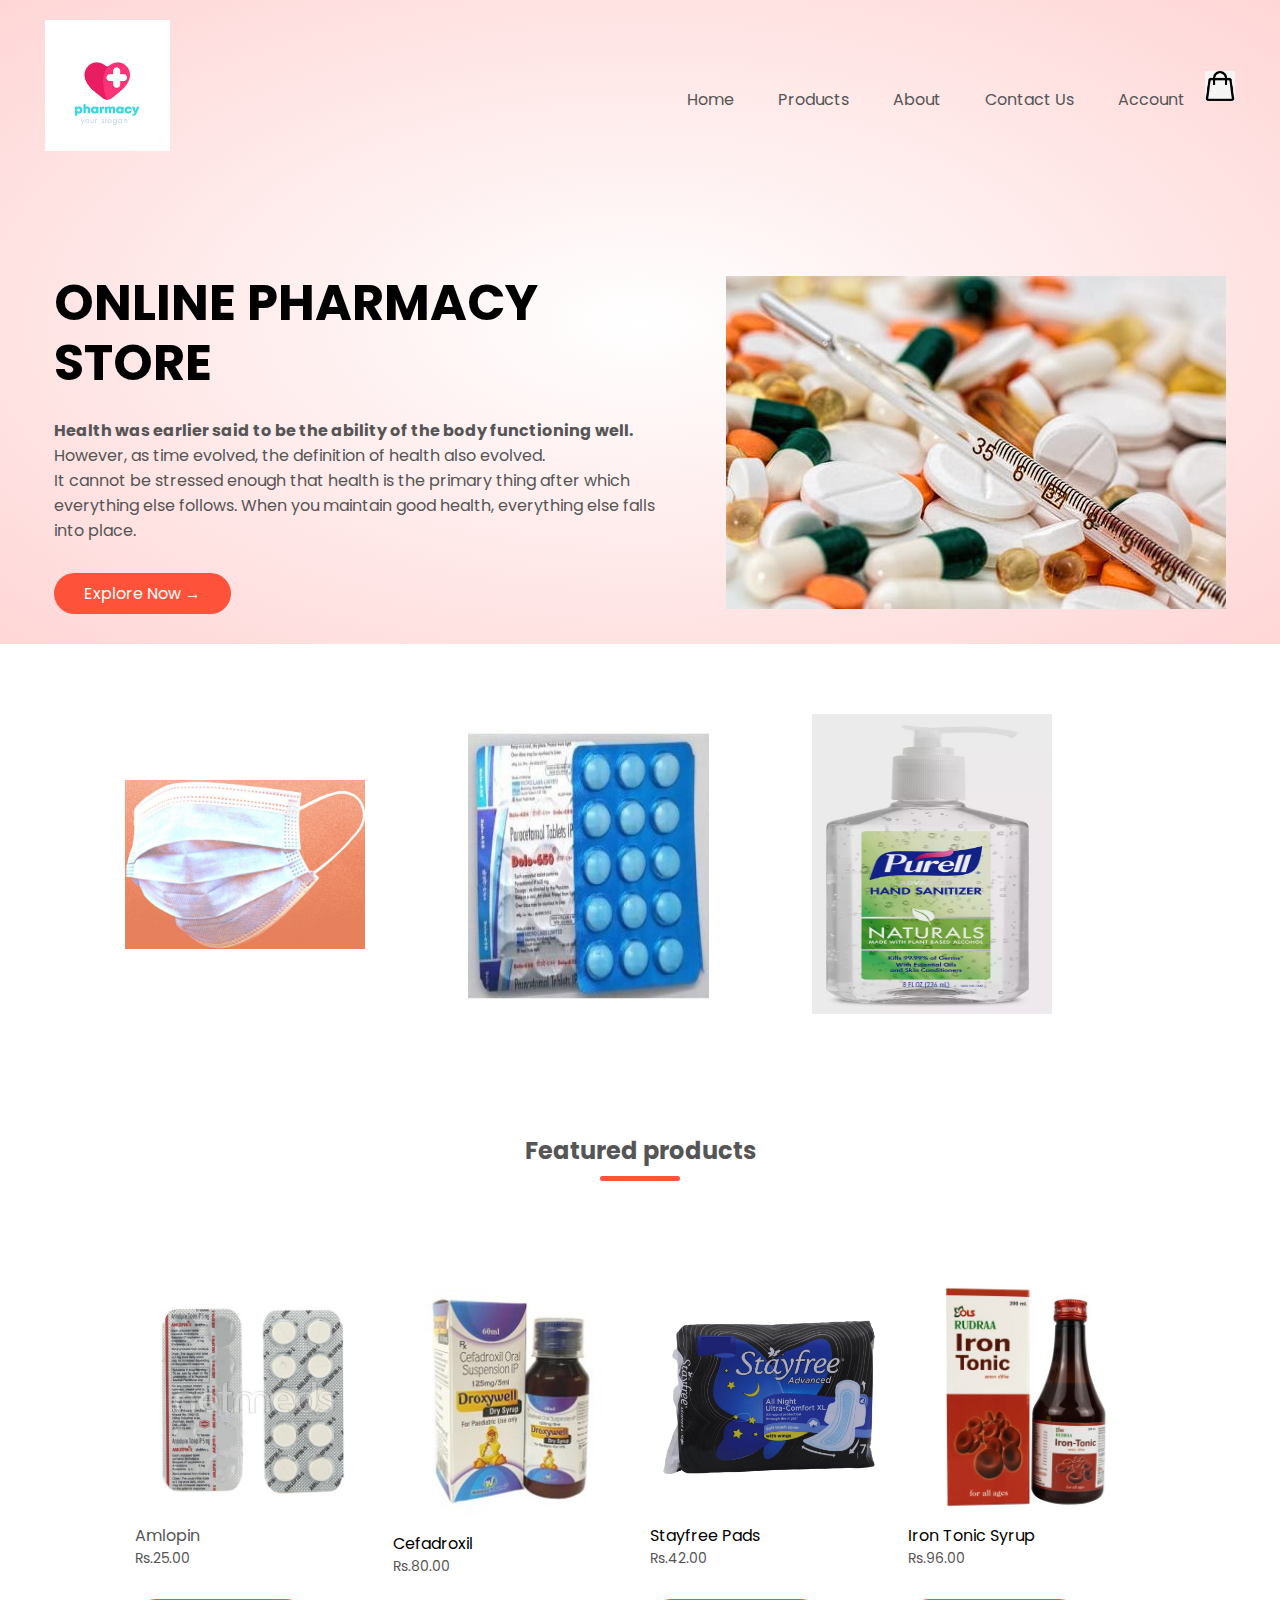
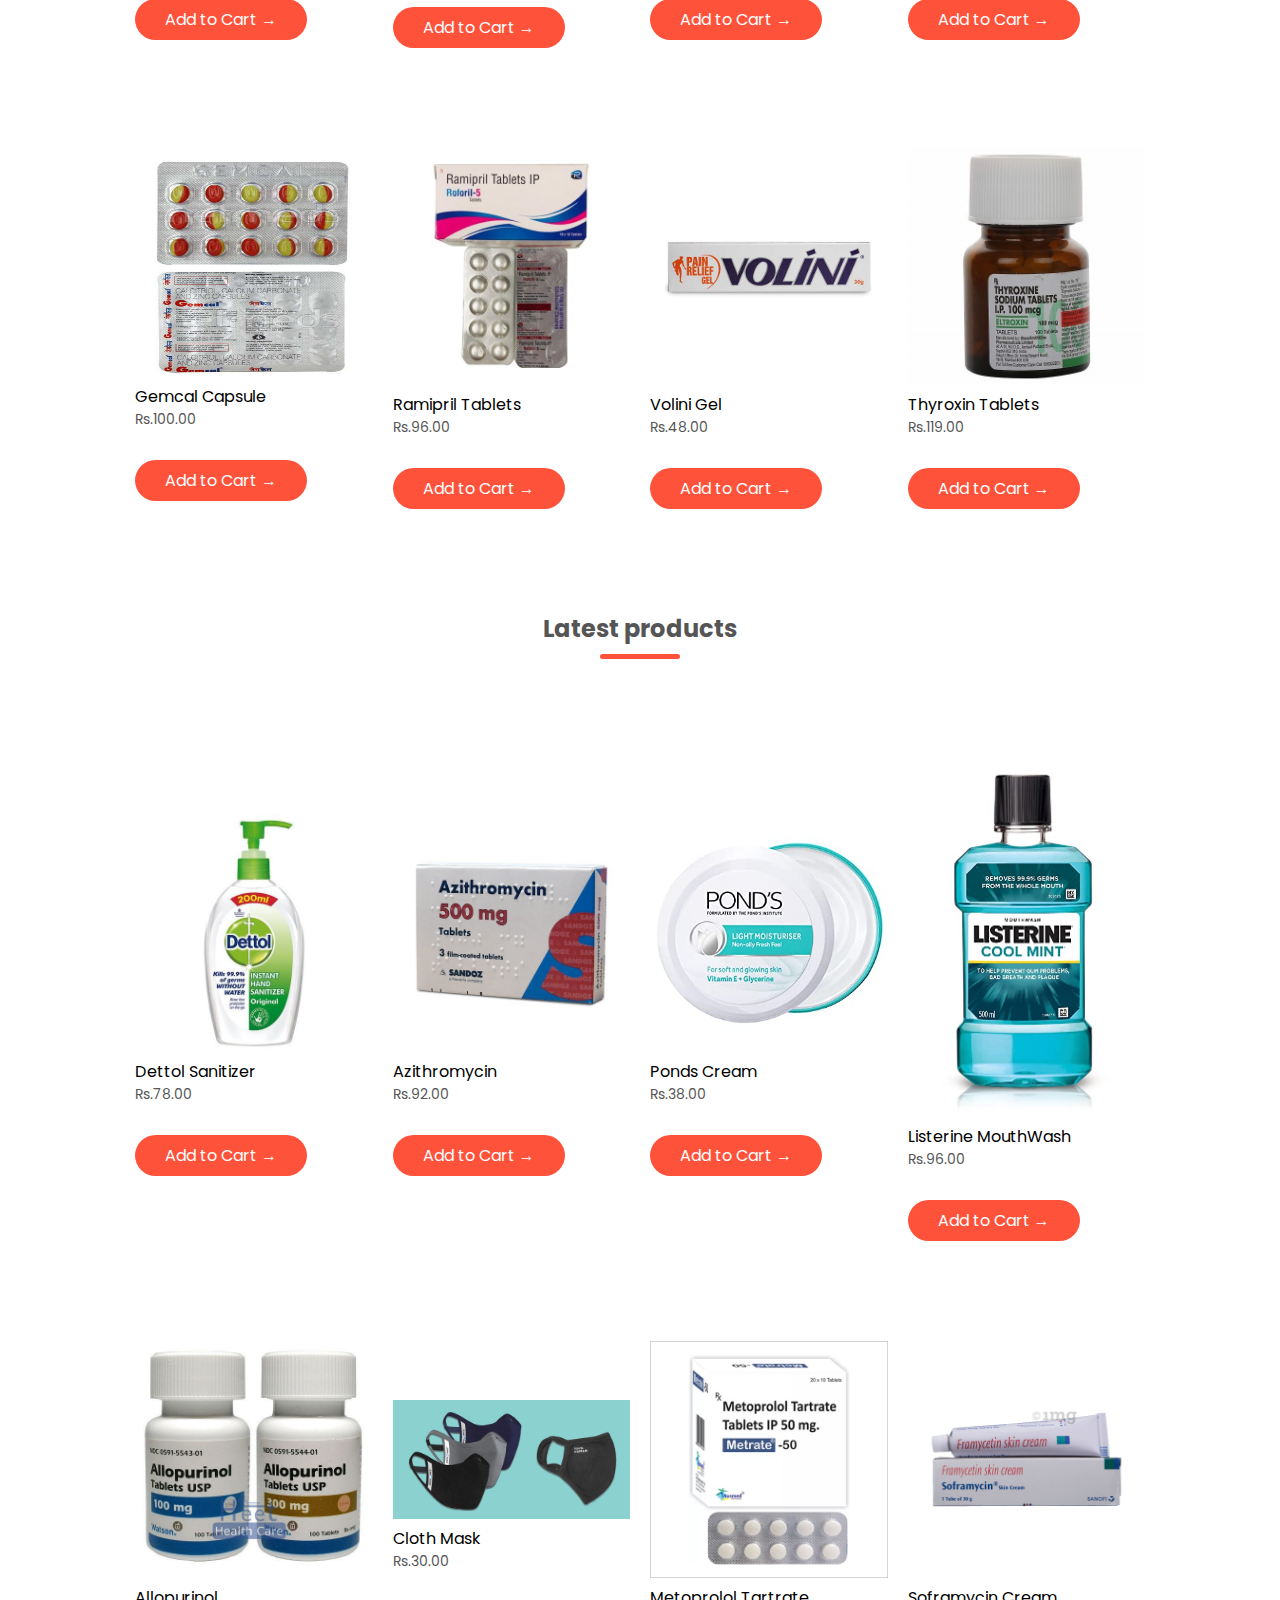
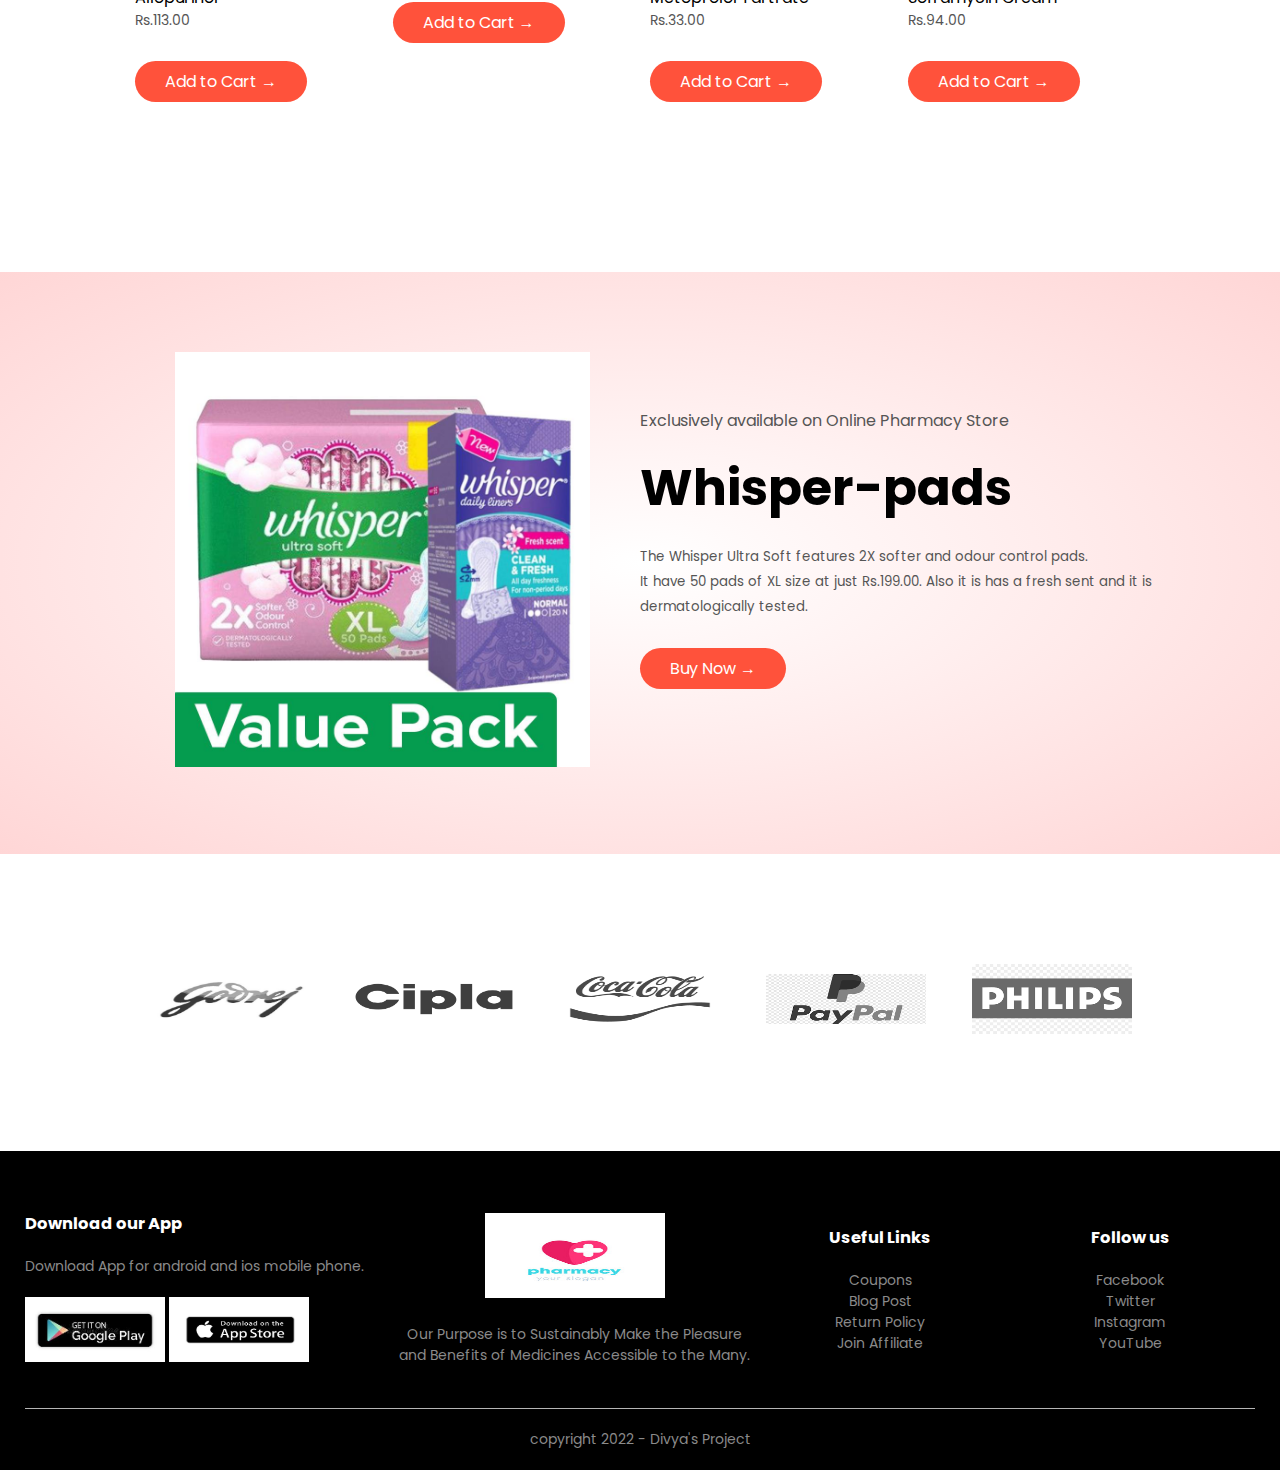
<file: index.html>
<!DOCTYPE html>
<html lang="en">
<head>
    <meta charset="UTF-8">
    <meta http-equiv="X-UA-Compatible" content="IE=edge">
    <meta name="viewport" content="width=device-width, initial-scale=1.0">
    <title>Online Pharmacy Store</title>
    <link rel="stylesheet" href="style.css">
    <link href="https://fonts.googleapis.com/css2?family=Poppins:wght@200;300;400;500;600;700&display=swap" rel="stylesheet">
</head>
<body>
<div class="header">
<div class="container">
    <div class="navbar">
        <div class="logo">
            <a href="index.html"><img src="Images/Medicines/Logo.png" width = "125px" alt="Logo Image"></a>
        </div>
        <nav>
            <ul id="MenuItems">
                <li><a href="index.html">Home</a></li>
                <li><a href="products.php">Products</a></li>
                <li><a href="about.html">About</a></li>
                <li><a href="contact/index.php">Contact Us</a></li>
                <li><a href="account.html">Account</a></li>
            </ul>
        </nav>
        <a href="cart.php"><img src="Images/Medicines/cart.png" width="30px" height="30px" color="ffd6d6"></a>
        <img src="Images/Medicines/menu.png" class="menu-icon" onclick="menutoggle()">
    </div>
    <div class="row">
        <div class="col-2">
            <h1>ONLINE PHARMACY<br>STORE</h1>
            <p><b>Health was earlier said to be the ability of the body functioning well.</b> However, as time evolved, the definition of health also evolved.<br> It cannot be stressed enough that health is the primary thing after which everything else follows. When you maintain good health, everything else falls into place.</p>
            <a href="products.php" class="btn">Explore Now &#8594</a>
        </div>
        <div class="col-1">
            <img src="Images/Medicines/Home_Img.png" alt="Home Image">
        </div>
    </div>
</div>
</div>
<!------------- Featured Categories ------------->
     <div class="categories">
        <div class="small-container">
         <div class="row">
             <div class="col-3">
                 <img src="Images/Medicines/Covid-mask.png" width="300px" height="169px">
             </div>
             <div class="col-3">
                 <img src="Images/Medicines/Paracetamol.png" width="300px" height="300px">
             </div>
             <div class="col-3">
                 <img src="Images/Medicines/Purell-sanitizer.png" width="300px" height="300px">
             </div>
         </div>
        </div>
     </div>
<!-------------Featured Products----------->
        <div class="small-container">
            <h2 class="title">Featured products</h2>
            <div class="row">
                <div class="col-4">
                    <a href="productDetails.html"><img src="Images/Medicines/Amlopin.png"></a>
                    <a href="productDetails.html"><h4>Amlopin</h4></a>
                    <div class="col-2">
                        <p>Rs.25.00</p>
                        <a href="" class="btn" width="8" height="8">Add to Cart &#8594</a>
                    </div>
                </div>
                <div class="col-4">
                    <img src="Images/Medicines/cefadroxil-syrup.png">
                    <h4>Cefadroxil</h4>
                    <div class="col-2">
                        <p>Rs.80.00</p>
                        <a href="" class="btn" width="8" height="8">Add to Cart &#8594</a>
                    </div>
                </div>
                <div class="col-4">
                    <img src="Images/Medicines/Stayfree-pads.png">
                    <h4>Stayfree Pads</h4>
                    <div class="col-2">
                        <p>Rs.42.00</p>
                        <a href="" class="btn" width="8" height="8">Add to Cart &#8594</a>
                    </div>
                </div>
                <div class="col-4">
                    <img src="Images/Medicines/iron-tonic-syrup.png">
                    <h4>Iron Tonic Syrup</h4>
                    <div class="col-2">
                        <p>Rs.96.00</p>
                        <a href="" class="btn" width="8" height="8">Add to Cart &#8594</a>
                    </div>
                </div>
                <div class="col-4">
                    <img src="Images/Medicines/gemcal_capsule.png" width="180" height="220">
                    <h4>Gemcal Capsule</h4>
                    <div class="col-2">
                        <p>Rs.100.00</p>
                        <a href="" class="btn" width="8" height="8">Add to Cart &#8594</a>
                    </div>
                </div>
                <div class="col-4">
                    <img src="Images/Medicines/ramipril-tablets.png">
                    <h4>Ramipril Tablets</h4>
                    <div class="col-2">
                        <p>Rs.96.00</p>
                        <a href="" class="btn" width="8" height="8">Add to Cart &#8594</a>
                    </div>
                </div>
                <div class="col-4">
                    <img src="Images/Medicines/volini_gel.png">
                    <h4>Volini Gel</h4>
                    <div class="col-2">
                        <p>Rs.48.00</p>
                        <a href="" class="btn" width="8" height="8">Add to Cart &#8594</a>
                    </div>
                </div>
                <div class="col-4">
                    <img src="Images/Medicines/Thyroxin.png">
                    <h4>Thyroxin Tablets</h4>
                    <div class="col-2">
                        <p>Rs.119.00</p>
                        <a href="" class="btn" width="8" height="8">Add to Cart &#8594</a>
                    </div>
                </div>
            </div>
            <h2 class="title">Latest products</h2>
            <div class="row">
                <div class="col-4">
                    <img src="Images/Medicines/Dettol-sanitizer.png">
                    <h4>Dettol Sanitizer</h4>
                    <div class="col-2">
                        <p>Rs.78.00</p>
                        <a href="" class="btn" width="8" height="8">Add to Cart &#8594</a>
                    </div>
                </div>
                <div class="col-4">
                    <img src="Images/Medicines/Azithromycin.png">
                    <h4>Azithromycin</h4>
                    <div class="col-2">
                        <p>Rs.92.00</p>
                        <a href="" class="btn" width="8" height="8">Add to Cart &#8594</a>
                    </div>
                </div>
                <div class="col-4">
                    <img src="Images/Medicines/Ponds-cream.png">
                    <h4>Ponds Cream</h4>
                    <div class="col-2">
                        <p>Rs.38.00</p>
                        <a href="" class="btn" width="8" height="8">Add to Cart &#8594</a>
                    </div>
                </div>
                <div class="col-4">
                    <img src="Images/Medicines/Listerine-mouth-wash.png">
                    <h4>Listerine MouthWash</h4>
                    <div class="col-2">
                        <p>Rs.96.00</p>
                        <a href="" class="btn" width="8" height="8">Add to Cart &#8594</a>
                    </div>
                </div>
                <div class="col-4">
                    <img src="Images/Medicines/allopurinol.png">
                    <h4>Allopurinol</h4>
                    <div class="col-2">
                        <p>Rs.113.00</p>
                        <a href="" class="btn" width="8" height="8">Add to Cart &#8594</a>
                    </div>
                </div>
                <div class="col-4">
                    <img src="Images/Medicines/Cloth-mask.png">
                    <h4>Cloth Mask</h4>
                    <div class="col-2">
                        <p>Rs.30.00</p>
                        <a href="" class="btn" width="8" height="8">Add to Cart &#8594</a>
                    </div>
                </div>
                <div class="col-4">
                    <img src="Images/Medicines/Metoprolol.png">
                    <h4>Metoprolol Tartrate</h4>
                    <div class="col-2">
                        <p>Rs.33.00</p>
                        <a href="" class="btn" width="8" height="8">Add to Cart &#8594</a>
                    </div>
                </div>
                <div class="col-4">
                    <img src="Images/Medicines/Soframycin.png">
                    <h4>Soframycin Cream</h4>
                    <div class="col-2">
                        <p>Rs.94.00</p>
                        <a href="" class="btn" width="8" height="8">Add to Cart &#8594</a>
                    </div>
                </div>
            </div>
        </div>
<!------------Offer---------->
      <div class="offer">
          <div class="small-container">
              <div class="row">
                  <div class="col-2">
                      <img src="Images/Medicines/Whisper-pads.png" class="offer-img">
                  </div>
                  <div class="col-2">
                      <p>Exclusively available on Online Pharmacy Store</p>
                      <h1>Whisper-pads</h1>
                      <small>The Whisper Ultra Soft features 2X softer and odour control pads.<br> It have 50 pads of XL size at just Rs.199.00. Also it is has a fresh sent and it is dermatologically tested. </small><br>
                     
                      <a href="" class="btn">Buy Now &#8594;</a>
                  </div>
              </div>
          </div>
      </div>
<!-------------Brands--------------->
     <div class="brands">
         <div class="small-container">
             <div class="row">
                 <div class="col-5">
                     <img src="Images/Medicines/gorej_logo.png" width="110" height="58">
                 </div>
                 <div class="col-5">
                    <img src="Images/Medicines/cipla.png" width="110" height="32">
                </div>
                <div class="col-5">
                    <img src="Images/Medicines/coco-cola_logo.png" width="110" height="90">
                </div>
                <div class="col-5">
                    <img src="Images/Medicines/paypallogo.png" width="110" height="50">
                </div>
                <div class="col-5">
                    <img src="Images/Medicines/philips_logo.png" width="110" height="70">
                </div>
             </div>
         </div>
     </div>
<!-------------Footer------------->
     <div class="footer">
         <div class="container">
             <div class="row">
                 <div class="footer-col-1">
                     <h3>Download our App</h3>
                     <p>Download App for android and ios mobile phone.</p>
                     <div class="app-logo">
                         <img src="Images/Medicines/play_store.png">
                         <img src="Images/Medicines/app_store.png" width="120" height="65">
                     </div>
                 </div>
                 <div class="footer-col-2">
                    <img src="Images/Medicines/Logo.png" width="140" height="85">
                    <p>Our Purpose is to Sustainably Make the Pleasure and Benefits of Medicines Accessible to  the Many. </p>
                </div>
                <div class="footer-col-3">
                    <h3>Useful Links</h3>
                    <ul>
                        <li>Coupons</li>
                        <li>Blog Post</li>
                        <li>Return Policy</li>
                        <li>Join Affiliate</li>
                    </ul>
                </div>
                <div class="footer-col-4">
                    <h3>Follow us</h3>
                    <ul>
                        <li>Facebook</li>
                        <li>Twitter</li>
                        <li>Instagram</li>
                        <li>YouTube</li>
                    </ul>
                </div>
             </div>
             <hr>
             <p class="Copyright">copyright 2022 - Divya's Project</p>
         </div>
     </div>
<!---------- js for toggle menu --------->
    <script>
        var MenuItems = document.getElementById("MenuItems");
        MenuItems.style.maxHeight = "0px";
        function menutoggle(){
            if(MenuItems.style.maxHeight == "0px"){
                MenuItems.style.maxHeight = "200px"
            }
            else{
                MenuItems.style.maxHeight = "0px"
            }
        }
    </script>
</body>
</html>
</file>
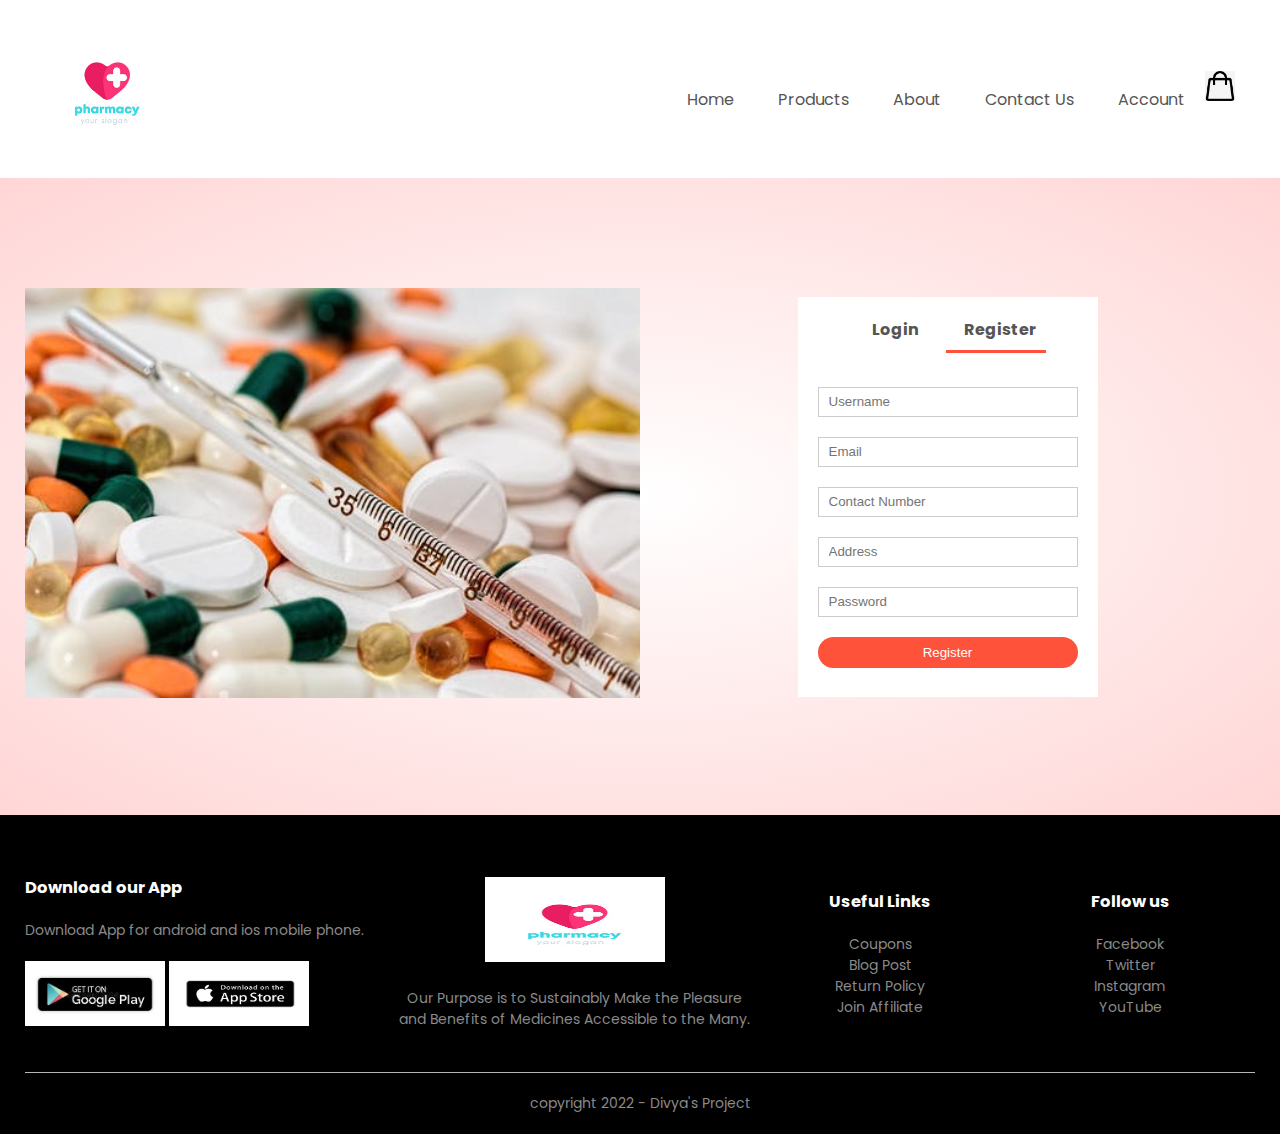
<file: account.html>
<!DOCTYPE html>
<html lang="en">
<head>
    <meta charset="UTF-8">
    <meta http-equiv="X-UA-Compatible" content="IE=edge">
    <meta name="viewport" content="width=device-width, initial-scale=1.0">
    <title>All Products - Online Pharmacy Store</title>
    <link rel="stylesheet" href="style.css">
    <link href="https://fonts.googleapis.com/css2?family=Poppins:wght@200;300;400;500;600;700&display=swap" rel="stylesheet">
</head>
<body>

<div class="container">
    <div class="navbar">
        <div class="logo">
            <a href="index.html"><img src="Images/Medicines/Logo.png" width = "125px" alt="Logo Image"></a>
        </div>
        <nav>
            <ul id="MenuItems">
                <li><a href="index.html">Home</a></li>
                <li><a href="products.php">Products</a></li>
                <li><a href="about.html">About</a></li>
                <li><a href="contact/index.php">Contact Us</a></li>
                <li><a href="account.html">Account</a></li>
            </ul>
        </nav>
        <a href="cart.php"><img src="Images/Medicines/cart.png" width="30px" height="30px" color="ffd6d6"></a>
        <img src="Images/Medicines/menu.png" class="menu-icon" onclick="menutoggle()">
    </div>
 </div>
<!--------------Account Page--------->
    <div class="account-page">
        <div class="container">
            <div class="row">
                <div class="col-2">
                    <img src="Images/Medicines/Home_Img.png" width="100%">
                </div>
                <div class="col-2">
                    <div class="form-container">
                        <div class="form-btn">
                            <span onclick="login()">Login</span>
                            <span onclick="register()">Register</span>
                            <hr id="Indicator">
                        </div>
                        <form id="LoginForm" action="login.php" method="post">
                            <input type="text" placeholder="Username" name="username" required> 
                            <input type="password" placeholder="Password" name="password" required>
                            <button type="submit" class="btn">Login</button>
                            <a href="">Forgot Password</a>
                        </form>

                        <form id="RegisterForm" action="register.php" method="post">
                            <input type="text" placeholder="Username" name="username" required>
                            <input type="email" placeholder="Email" name="email" required>
                            <input type=" contact number" placeholder="Contact Number" name="contactNumber" required>
                            <input type="text" placeholder="Address" name="address" required>
                            <input type="password" placeholder="Password" name="password" required>
                            <button type="submit" class="btn">Register</button>
                            
                        </form>
                    </div>
                </div>
            </div>
        </div>
    </div>

<!-------------Footer------------->
     <div class="footer">
         <div class="container">
             <div class="row">
                 <div class="footer-col-1">
                     <h3>Download our App</h3>
                     <p>Download App for android and ios mobile phone.</p>
                     <div class="app-logo">
                         <img src="Images/Medicines/play_store.png">
                         <img src="Images/Medicines/app_store.png" width="140" height="65">
                     </div>
                 </div>
                 <div class="footer-col-2">
                    <img src="Images/Medicines/Logo.png" width="120" height="85">
                    <p>Our Purpose is to Sustainably Make the Pleasure and Benefits of Medicines Accessible to  the Many. </p>
                </div>
                <div class="footer-col-3">
                    <h3>Useful Links</h3>
                    <ul>
                        <li>Coupons</li>
                        <li>Blog Post</li>
                        <li>Return Policy</li>
                        <li>Join Affiliate</li>
                    </ul>
                </div>
                <div class="footer-col-4">
                    <h3>Follow us</h3>
                    <ul>
                        <li>Facebook</li>
                        <li>Twitter</li>
                        <li>Instagram</li>
                        <li>YouTube</li>
                    </ul>
                </div>
             </div>
             <hr>
             <p class="Copyright">copyright 2022 - Divya's Project</p>
         </div>
     </div>
<!---------- js for toggle menu --------->
    <script>
        var MenuItems = document.getElementById("MenuItems");
        MenuItems.style.maxHeight = "0px";
        function menutoggle(){
            if(MenuItems.style.maxHeight == "0px"){
                MenuItems.style.maxHeight = "200px"
            }
            else{
                MenuItems.style.maxHeight = "0px"
            }
        }
    </script>

<!-------------js for toggle form------------->
      <script>
          var LoginForm = document.getElementById("LoginForm");
          var RegisterForm = document.getElementById("RegisterForm");
          var Indicator = document.getElementById("Indicator");

              function register(){
                Indicator.style.transform = "translateX(100px)";
                LoginForm.style.transform = "translateX(0px)";
                RegisterForm.style.transform = "translateX(0px)";
              }
              function login(){
                Indicator.style.transform = "translateX(0px)";
                LoginForm.style.transform = "translateX(300px)";
                RegisterForm.style.transform = "translateX(300px)";
              }
      </script>
</body>
</html>
</file>
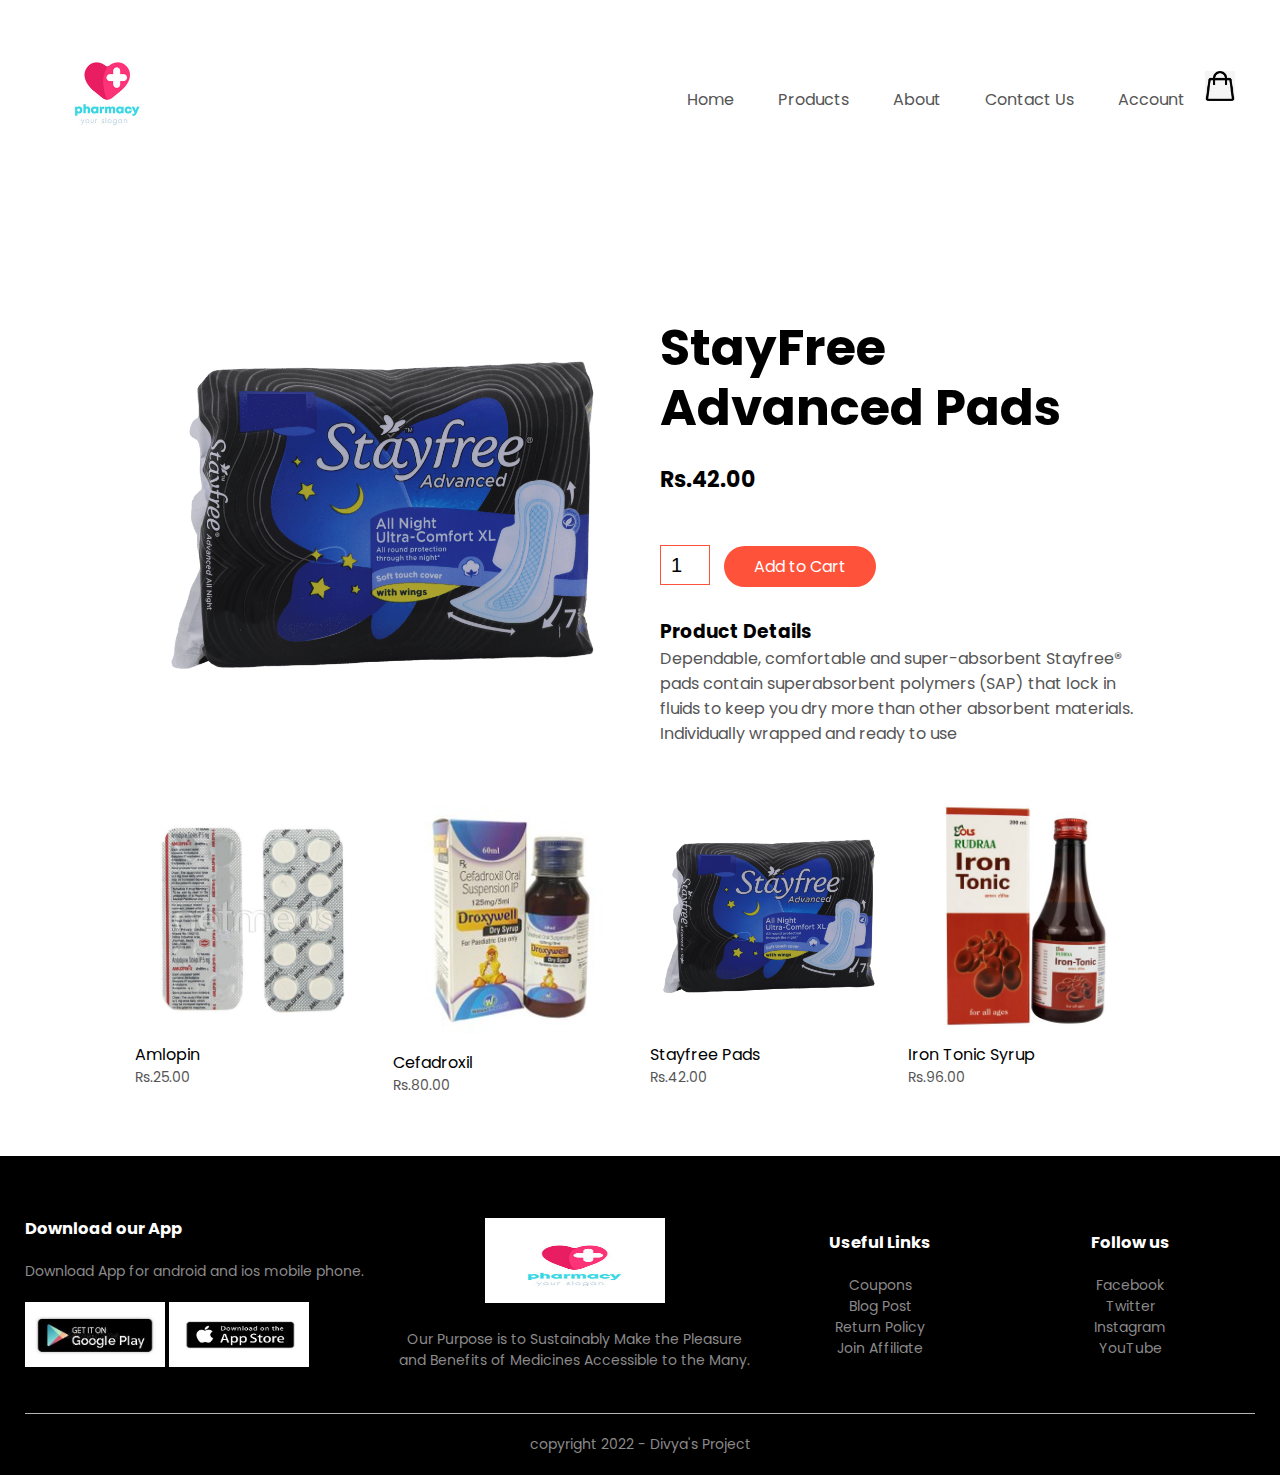
<file: productDetails.html>
<!DOCTYPE html>
<html lang="en">
<head>
    <meta charset="UTF-8">
    <meta http-equiv="X-UA-Compatible" content="IE=edge">
    <meta name="viewport" content="width=device-width, initial-scale=1.0">
    <title>All Products - Online Pharmacy Store</title>
    <link rel="stylesheet" href="style.css">
    <link href="https://fonts.googleapis.com/css2?family=Poppins:wght@200;300;400;500;600;700&display=swap" rel="stylesheet">
</head>
<body>

<div class="container">
    <div class="navbar">
        <div class="logo">
            <a href="index.html"><img src="Images/Medicines/Logo.png" width = "125px" alt="Logo Image"></a>
        </div>
        <nav>
            <ul id="MenuItems">
                <li><a href="index.html">Home</a></li>
                <li><a href="products.php">Products</a></li>
                <li><a href="">About</a></li>
                <li><a href="">Contact Us</a></li>
                <li><a href="account.html">Account</a></li>
            </ul>
        </nav>
        <a href="cart.php"><img src="Images/Medicines/cart.png" width="30px" height="30px" color="ffd6d6"></a>
        <img src="Images/Medicines/menu.png" class="menu-icon" onclick="menutoggle()">
    </div>
 </div>

 <!--------- Single Product Details --------->
         
    <div class="small-container single-product">
        <div class="row">
            <div class="col-2">
                <img src="Images/Medicines/Stayfree-pads.png" width="100%">
            </div>
            <div class="col-2">
                <h1>StayFree Advanced Pads</h1>
                <h4>Rs.42.00</h4>
                <input type="number" value="1">
                <a href="" class="btn">Add to Cart</a>
                <h3>Product Details</h3>
                <p>Dependable, comfortable and super-absorbent Stayfree® pads contain superabsorbent polymers (SAP) that lock in fluids to keep you dry more than other absorbent materials. Individually wrapped and ready to use</p>
            </div>
        </div>
    </div>
<!---------products-------->
        <div class="small-container">     
            <div class="row">
                <div class="col-4">
                    <img src="Images/Medicines/Amlopin.png">
                    <h4>Amlopin</h4>
                    <p>Rs.25.00</p>
                </div>
                <div class="col-4">
                    <img src="Images/Medicines/cefadroxil-syrup.png">
                    <h4>Cefadroxil</h4>
                    <p>Rs.80.00</p>
                </div>
                <div class="col-4">
                    <img src="Images/Medicines/Stayfree-pads.png">
                    <h4>Stayfree Pads</h4>
                    <p>Rs.42.00</p>
                </div>
                <div class="col-4">
                    <img src="Images/Medicines/iron-tonic-syrup.png">
                    <h4>Iron Tonic Syrup</h4>
                    <p>Rs.96.00</p>
                </div>                
            </div>
            
        </div>
<!-------------Footer------------->
     <div class="footer">
         <div class="container">
             <div class="row">
                 <div class="footer-col-1">
                     <h3>Download our App</h3>
                     <p>Download App for android and ios mobile phone.</p>
                     <div class="app-logo">
                         <img src="Images/Medicines/play_store.png">
                         <img src="Images/Medicines/app_store.png" width="140" height="65">
                     </div>
                 </div>
                 <div class="footer-col-2">
                    <img src="Images/Medicines/Logo.png" width="120" height="85">
                    <p>Our Purpose is to Sustainably Make the Pleasure and Benefits of Medicines Accessible to  the Many. </p>
                </div>
                <div class="footer-col-3">
                    <h3>Useful Links</h3>
                    <ul>
                        <li>Coupons</li>
                        <li>Blog Post</li>
                        <li>Return Policy</li>
                        <li>Join Affiliate</li>
                    </ul>
                </div>
                <div class="footer-col-4">
                    <h3>Follow us</h3>
                    <ul>
                        <li>Facebook</li>
                        <li>Twitter</li>
                        <li>Instagram</li>
                        <li>YouTube</li>
                    </ul>
                </div>
             </div>
             <hr>
             <p class="Copyright">copyright 2022 - Divya's Project</p>
         </div>
     </div>
<!---------- js for toggle menu --------->
    <script>
        var MenuItems = document.getElementById("MenuItems");
        MenuItems.style.maxHeight = "0px";
        function menutoggle(){
            if(MenuItems.style.maxHeight == "0px"){
                MenuItems.style.maxHeight = "200px"
            }
            else{
                MenuItems.style.maxHeight = "0px"
            }
        }
    </script>
</body>
</html>
</file>
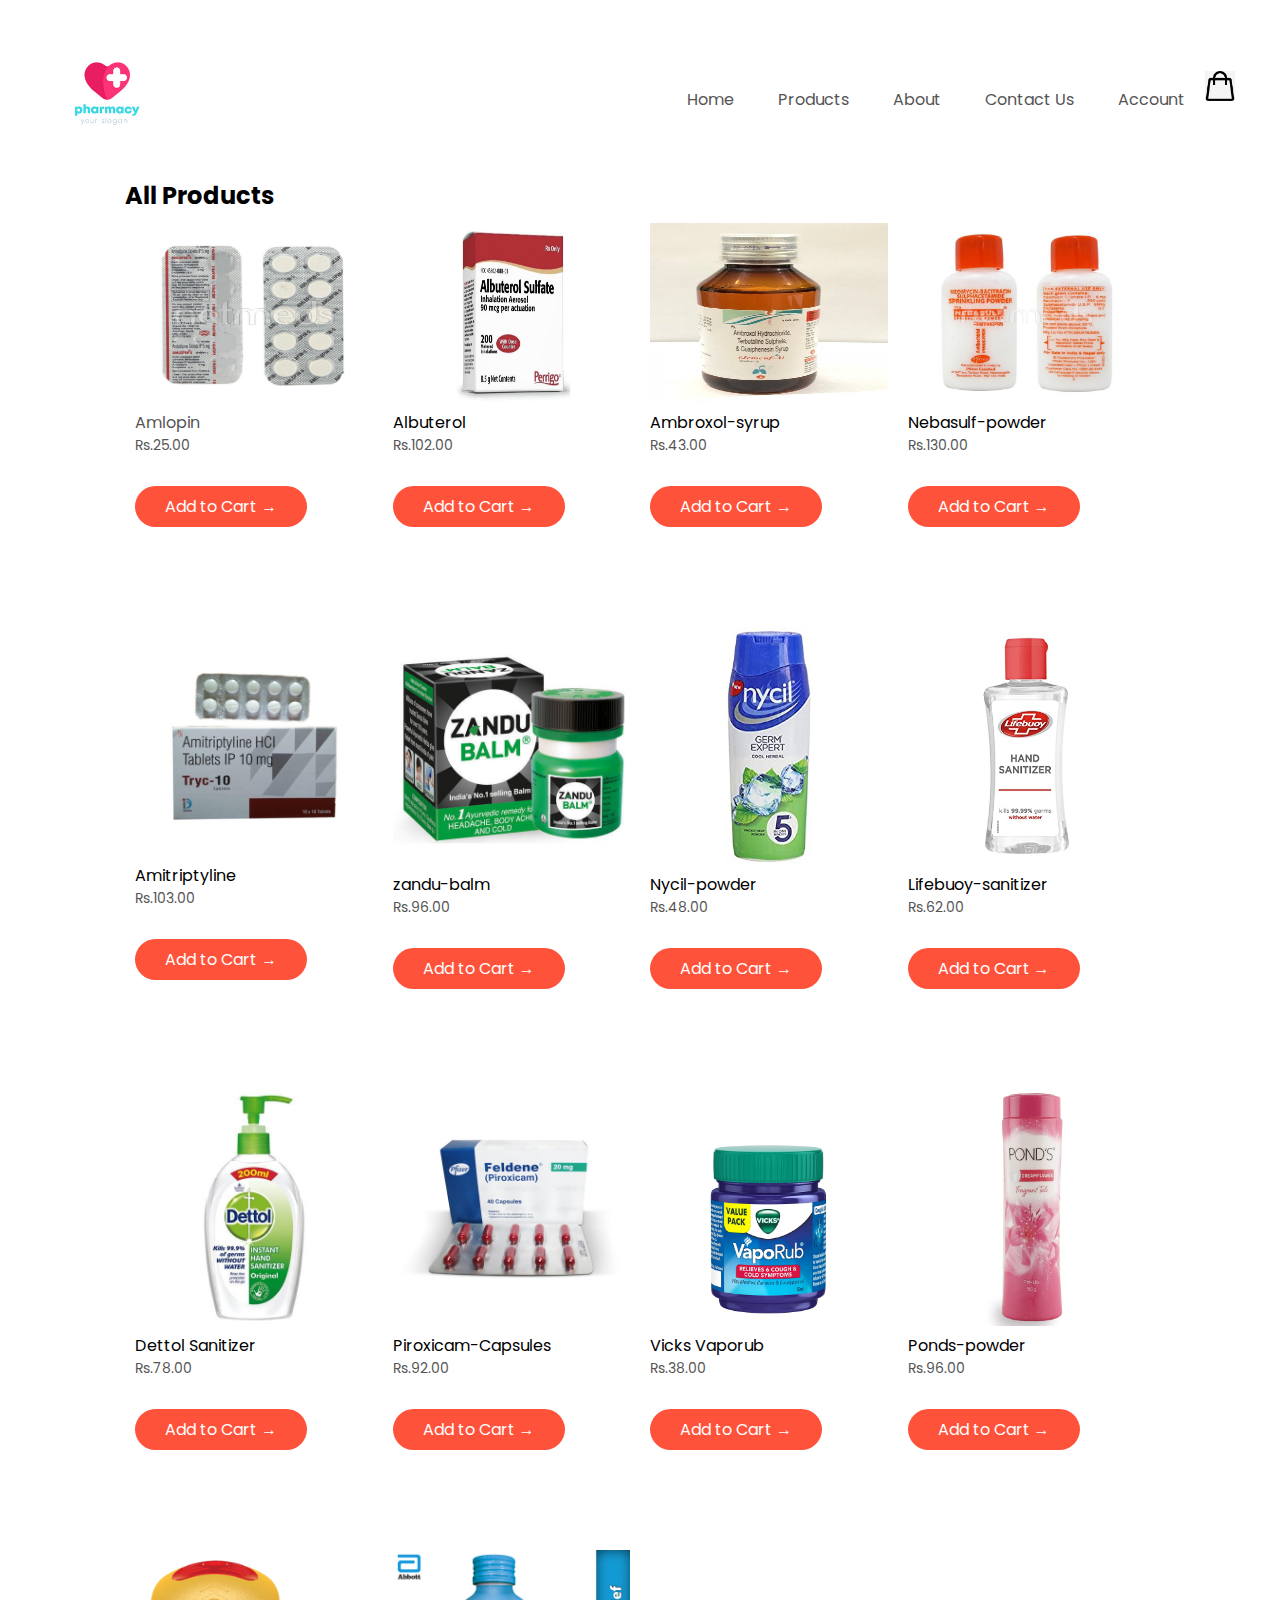
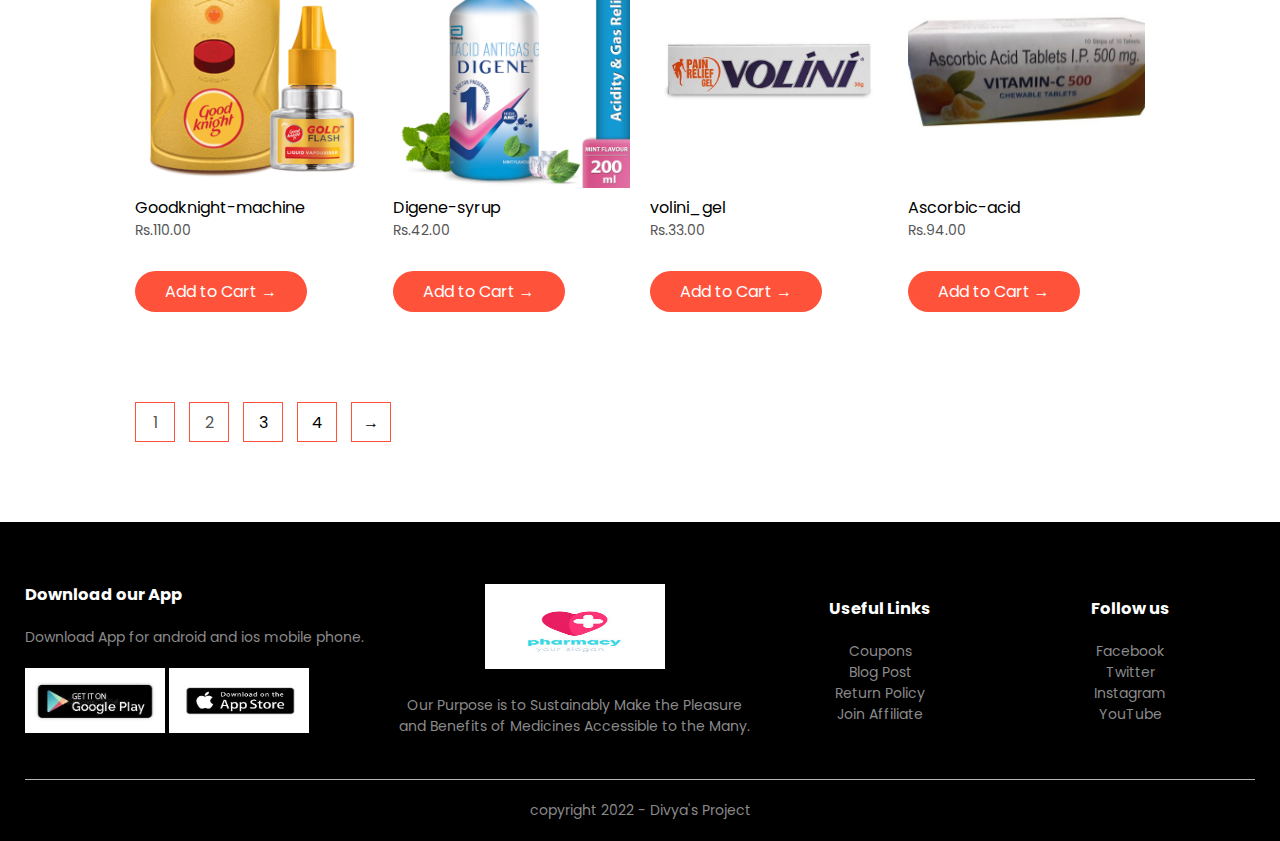
<file: products1.html>
<!DOCTYPE html>
<html lang="en">
<head>
    <meta charset="UTF-8">
    <meta http-equiv="X-UA-Compatible" content="IE=edge">
    <meta name="viewport" content="width=device-width, initial-scale=1.0">
    <title>All Products - Online Pharmacy Store</title>
    <link rel="stylesheet" href="style.css">
    <link href="https://fonts.googleapis.com/css2?family=Poppins:wght@200;300;400;500;600;700&display=swap" rel="stylesheet">
</head>
<body>

<div class="container">
    <div class="navbar">
        <div class="logo">
            <a href="index.html"><img src="Images/Medicines/Logo.png" width = "125px" alt="Logo Image"></a>
        </div>
        <nav>
            <ul id="MenuItems">
                <li><a href="index.html">Home</a></li>
                <li><a href="products.html">Products</a></li>
                <li><a href="about.html">About</a></li>
                <li><a href="contact/index.php">Contact Us</a></li>
                <li><a href="account.html">Account</a></li>
            </ul>
        </nav>
        <a href="cart.html"><img src="Images/Medicines/cart.png" width="30px" height="30px" color="ffd6d6"></a>
        <img src="Images/Medicines/menu.png" class="menu-icon" onclick="menutoggle()">
    </div>
 </div>

        <div class="small-container">
            <h2>All Products</h2>
            <div class="row">
                <div class="col-4">
                    <a href="productDetails.html"><img src="Images/Medicines/Amlopin.png" height="180"></a>
                    <a href="productDetails.html"><h4>Amlopin</h4></a>
                    <div class="col-2">
                        <p>Rs.25.00</p>
                        <a href="" class="btn" width="8" height="8">Add to Cart &#8594</a>
                    </div>
                </div>
                <div class="col-4">
                    <img src="Images/Medicines/Albuterol.png" height="180">
                    <h4>Albuterol</h4>
                    <div class="col-2">
                        <p>Rs.102.00</p>
                        <a href="" class="btn" width="8" height="8">Add to Cart &#8594</a>
                    </div>
                </div>
                <div class="col-4">
                    <img src="Images/Medicines/ambroxol-syrup.png" width="60" height="180">
                    <h4>Ambroxol-syrup</h4>
                    <div class="col-2">
                        <p>Rs.43.00</p>
                        <a href="" class="btn" width="8" height="8">Add to Cart &#8594</a>
                    </div>
                </div>
                <div class="col-4">
                    <img src="Images/Medicines/Nebasulf-powder.png" height="180">
                    <h4>Nebasulf-powder</h4>
                    <div class="col-2">
                        <p>Rs.130.00</p>
                        <a href="" class="btn" width="8" height="8">Add to Cart &#8594</a>
                    </div>
                </div>
                <div class="col-4">
                    <img src="Images/Medicines/Amitriptyline.png" width="180" height="220">
                    <h4>Amitriptyline</h4>
                    <div class="col-2">
                        <p>Rs.103.00</p>
                        <a href="" class="btn" width="8" height="8">Add to Cart &#8594</a>
                    </div>
                </div>
                <div class="col-4">
                    <img src="Images/Medicines/zandu-balm.png">
                    <h4>zandu-balm</h4>
                    <div class="col-2">
                        <p>Rs.96.00</p>
                        <a href="" class="btn" width="8" height="8">Add to Cart &#8594</a>
                    </div>
                </div>
                <div class="col-4">
                    <img src="Images/Medicines/Nycil-powder.png">
                    <h4>Nycil-powder</h4>
                    <div class="col-2">
                        <p>Rs.48.00</p>
                        <a href="" class="btn" width="8" height="8">Add to Cart &#8594</a>
                    </div>
                </div>
                <div class="col-4">
                    <img src="Images/Medicines/Lifebuoy-sanitizer.png">
                    <h4>Lifebuoy-sanitizer</h4>
                    <div class="col-2">
                        <p>Rs.62.00</p>
                        <a href="" class="btn" width="8" height="8">Add to Cart &#8594</a>
                    </div>
                </div>
            </div>
            <div class="row">
                <div class="col-4">
                    <img src="Images/Medicines/Dettol-sanitizer.png">
                    <h4>Dettol Sanitizer</h4>
                    <div class="col-2">
                        <p>Rs.78.00</p>
                        <a href="" class="btn" width="8" height="8">Add to Cart &#8594</a>
                    </div>
                </div>
                <div class="col-4">
                    <img src="Images/Medicines/Piroxicam-Capsules.png">
                    <h4>Piroxicam-Capsules</h4>
                    <div class="col-2">
                        <p>Rs.92.00</p>
                        <a href="" class="btn" width="8" height="8">Add to Cart &#8594</a>
                    </div>
                </div>
                <div class="col-4">
                    <img src="Images/Medicines/Vicks.png">
                    <h4>Vicks Vaporub</h4>
                    <div class="col-2">
                        <p>Rs.38.00</p>
                        <a href="" class="btn" width="8" height="8">Add to Cart &#8594</a>
                    </div>
                </div>
                <div class="col-4">
                    <img src="Images/Medicines/Ponds-powder.png">
                    <h4>Ponds-powder</h4>
                    <div class="col-2">
                        <p>Rs.96.00</p>
                        <a href="" class="btn" width="8" height="8">Add to Cart &#8594</a>
                    </div>
                </div>
                <div class="col-4">
                    <img src="Images/Medicines/Goodknight-machine.png">
                    <h4>Goodknight-machine</h4>
                    <div class="col-2">
                        <p>Rs.110.00</p>
                        <a href="" class="btn" width="8" height="8">Add to Cart &#8594</a>
                    </div>
                </div>
                <div class="col-4">
                    <img src="Images/Medicines/Digene-syrup.png">
                    <h4>Digene-syrup</h4>
                    <div class="col-2">
                        <p>Rs.42.00</p>
                        <a href="" class="btn" width="8" height="8">Add to Cart &#8594</a>
                    </div>
                </div>
                <div class="col-4">
                    <img src="Images/Medicines/volini_gel.png">
                    <h4>volini_gel</h4>
                    <div class="col-2">
                        <p>Rs.33.00</p>
                        <a href="" class="btn" width="8" height="8">Add to Cart &#8594</a>
                    </div>
                </div>
                <div class="col-4">
                    <img src="Images/Medicines/ascorbic-acid.png">
                    <h4>Ascorbic-acid</h4>
                    <div class="col-2">
                        <p>Rs.94.00</p>
                        <a href="" class="btn" width="8" height="8">Add to Cart &#8594</a>
                    </div>
                </div>
            </div>

            <div class="page-btn">
                <a href="products.html"><span>1</span></a>
                <a href="products1.html"><span>2</span></a>
                <span>3</span>
                <span>4</span>
                <span>&#8594</span>
            </div>
        </div>
<!-------------Footer------------->
     <div class="footer">
         <div class="container">
             <div class="row">
                 <div class="footer-col-1">
                     <h3>Download our App</h3>
                     <p>Download App for android and ios mobile phone.</p>
                     <div class="app-logo">
                         <img src="Images/Medicines/play_store.png">
                         <img src="Images/Medicines/app_store.png" width="140" height="65">
                     </div>
                 </div>
                 <div class="footer-col-2">
                    <img src="Images/Medicines/Logo.png" width="120" height="85">
                    <p>Our Purpose is to Sustainably Make the Pleasure and Benefits of Medicines Accessible to  the Many. </p>
                </div>
                <div class="footer-col-3">
                    <h3>Useful Links</h3>
                    <ul>
                        <li>Coupons</li>
                        <li>Blog Post</li>
                        <li>Return Policy</li>
                        <li>Join Affiliate</li>
                    </ul>
                </div>
                <div class="footer-col-4">
                    <h3>Follow us</h3>
                    <ul>
                        <li>Facebook</li>
                        <li>Twitter</li>
                        <li>Instagram</li>
                        <li>YouTube</li>
                    </ul>
                </div>
             </div>
             <hr>
             <p class="Copyright">copyright 2022 - Divya's Project</p>
         </div>
     </div>
<!---------- js for toggle menu --------->
    <script>
        var MenuItems = document.getElementById("MenuItems");
        MenuItems.style.maxHeight = "0px";
        function menutoggle(){
            if(MenuItems.style.maxHeight == "0px"){
                MenuItems.style.maxHeight = "200px"
            }
            else{
                MenuItems.style.maxHeight = "0px"
            }
        }
    </script>
</body>
</html>
</file>
<file: style.css>
*{
    margin: 0;
    padding: 0;
    box-sizing: border-box;
}
body{
    font-family: 'Poppins', sans-serif;
}
.navbar{
    display: flex;
    align-items: center;
    padding: 20px;
}
nav{
    flex: 1;
    text-align: right;
}
nav ul{
    display: inline-block;
    list-style-type: none;
}
nav ul li{
    display: inline-block;
    margin: 20px;
}
a{
    text-decoration: none;
    color: #555;
}
p{
    color: #555;
}
.container{
    max-width: 1300px;
    margin: auto;
    padding-left: 25px;
    padding-right: 25px;
}
.row{
    display: flex;
    align-items: center;
    flex-wrap: wrap;
    justify-content: space-around;
}
.col-2{
    flex-basis: 50%;
    min-width: 300px;
}
.col-2 img{
    max-width: 100%;
    padding: 60px 0;
}
.col-2 h1{
    font-size: 50px;
    line-height: 60px;
    margin: 25px 0;
}
.btn{
    display: inline-block;
    background: #ff523b;
    color: #fff;
    padding: 8px 30px;
    margin:30px 0;
    border-radius: 30px;
    transition: background 0.5s;
}
.btn:hover{
    background: #563434;
}
.header{
    background: radial-gradient(#fff,#ffd6d6);
}
.header .row{
    margin-top: 70px;

}
.categories{
    margin: 70px 0;
}
.col-3{
    flex: 30%;
    min-width: 200px;
    margin-bottom: 30px;
}
.col-3 img{
    width: 70%;
}
    
.small-container{
    max-width: 1080px;
    margin: auto;
    padding-left: 25px;
    padding-right: 25px;
}
.col-4{
    flex-basis: 25%;
    padding: 10px;
    min-width: 200px;
    margin-bottom: 50px;
    transition: transform 0.5s;
}
.col-4 img{
    width: 100%;
}
.title{
    text-align: center;
    margin: 0 auto 80px;
    position: relative;
    line-height: 60px;
    color: #555;
}
.title::after{
    content: '';
    background: #ff523b;
    width: 80px;
    height: 5px;
    border-radius: 5px;
    position: absolute;
    bottom: 0;
    left: 50%;
    transform: translateX(-50%);
}
h4{
    font-weight: normal;
}
.col-4 p{
    font-size: 14px;
}
.col-4:hover{
    transform: translateY(-5px);
}
/*------- offer-------*/
.offer{
    background: radial-gradient(#fff,#ffd6d6);
    margin-top: 80px;
    padding: 30px 0;
}
.col-2 .offer-img{
    padding: 50px;
}
small{
    color: #555;
}
/*------------ Brands -----------*/
.brands{
    margin: 100px auto;
}
.col-5{
    width: 160px;
}
.col-5 img{
    width: 100%;
    cursor: pointer;
    filter: grayscale(100%);
}
.col-5 img:hover{
    filter: grayscale(0);
}
/*------------ Footer ---------*/
.footer{
    background: #000;
    color: #8a8a8a;
    font-size: 14px;
    padding: 60px 0 20px;
}
.footer p{
    color: #8a8a8a;
}
.footer h3{
    color:#fff;
    margin-bottom: 20px;
}
.footer-col-1, .footer-col-2, .footer-col-3, .footer-col-4{
    min-width: 250px;
    margin-bottom: 20px;
}
.footer-col-1{
    flex-basis: 30%;
}
.footer-col-2{
    flex: 1;
    text-align: center;
}
.footer-col-2 img{
    width: 180px;
    margin-bottom: 20px;
}
.footer-col-3, .footer-col-4{
    flex-basis: 12%;
    text-align: center;
}
ul{
    list-style-type: none;
}
.app-logo{
    margin-top: 20px;
}
.app-logo img{
    width: 140px;
}
.footer hr{
    border: none;
    background: #b5b5b5;
    height: 1px;
    margin: 20px 0;
}
.Copyright{
    text-align: center;
}
.menu-icon{
    width: 45px;
    margin-left: 20px;
    display: none;
}
/*------------ All Products Page ----------*/
.page-btn{
    margin: 0 auto 80px;
}
.page-btn span{
    display: inline-block;
    border: 1px solid #ff523b;
    margin-left: 10px;
    width: 40px;
    height: 40px;
    text-align: center;
    line-height: 40px;
    cursor: pointer;
}
.page-btn span:hover{
    background: #ff523b;
    color: #fff;
}
/*----------- Single Product Details ----------*/

.single-product{
    margin-top: 80px;
}
.single-product .col-2 img{
    padding: 0;
}
.single-product .col-2{
    padding: 20px;
}
.single-product h4{
    margin: 20px 0;
    font-size: 22px;
    font-weight: bold;
}
.single-product input{
    width: 50px;
    height: 40px;
    padding-left: 10px;
    font-size: 20px;
    margin-right: 10px;
    border: 1px solid #ff523b;
}
.input:focus{
    outline: none;
}
/*--------- cart items --------*/
.cart-page{
    margin: 80px auto;
}
table{
    width: 100%;
    border-collapse: collapse;
}
.cart-info{
    display: flex;
    flex-wrap: wrap;
}
th{
    text-align: left;
    padding: 5px;
    color: #fff;
    background: #ff523b;
    font-weight: normal;
}
td{
    padding: 10px 5px;
}
td input{
    width: 40px;
    height: 30px;
    padding: 5px;
}
td a{
    color: #ff523b;
    font-size: 16px;
}
td img{
    width: 80px;
    height: 80px;
    margin-right: 10px;
}
.total-price{
    display: flex;
    justify-content: flex-end;
}
.total-price table{
    border-top: 3px solid #ff523b;
    width: 100%;
    max-width: 370px;
}
td:last-child{
    text-align: right;
}
th:last-child{
    text-align: right;
}

/*----------- Account Page -----------*/
.account-page{
    padding: 50px 0;
    background: radial-gradient(#fff,#ffd6d6);
}
.form-container{
    background: #fff;
    width: 300px;
    height: 400px;
    position: relative;
    text-align: center;
    padding: 20px 0;
    margin: auto;
    box-shadow: 0 0 20px 0px rgba(0,0,0,0,1);
    overflow: hidden;
}
.form-container span{
    font-weight: bold;
    padding: 0 10px;
    color: #555;
    cursor: pointer;
    width: 100px;
    display: inline-block;
}
.form-btn{
    display: inline-block;
}
.form-container form{
    max-width: 300px;
    padding: 0 20px;
    position: absolute;
    top: 80px;
    transition: transform 1s;
}
form input{
    width: 100%;
    height: 30px;
    margin: 10px 0;
    padding: 0 10px;
    border: 1px solid #ccc;
}
form .btn{
    width: 100%;
    border: none;
    cursor: pointer;
    margin: 10px 0;
}
form .btn:focus{
    outline: none;
}
#LoginForm{
    left: -300px;
}
#RegisterForm{
    /* display: none; */
    left: 0;
}
form a{
    font-size: 12px;
}
#Indicator{
    width: 100px;
    border: none;
    background: #ff523b;
    height: 3px;
    margin-top: 8px;
    transform: translateX(100px);
    transition: transform 1s;
}





/*---------- Media query for menu ---------*/

@media only screen and (max-width: 800px){
    nav ul{
        position: absolute;
        top: 70px;
        left: 0;
        background: #333;
        width: 100%;
        overflow: hidden;
        transition: max-heigth 0.5s;
    }
    nav ul li{
        display: block;
        margin-right: 50px;
        margin-top: 10px;
        margin-bottom: 10px;
    }
    nav ul li a{
        color: #fff;
    }
    .menu-icon{
        display: block;
        cursor: pointer;
    }
}

/*---------Media query for less than 600 screen size ---------*/
@media only screen and (max-width: 600px){
    .row{
        text-align: center;
    }
    .col-2, .col-3, .col-4{
        flex-basis: 100%;
    }
    .single-product .row{
        text-align: left;
    }
    .single-product .col-2{
        padding: 20px 0;
    }
    .single-product h1{
        font-size: 26px;
        line-height: 32px;
    }
    .cart-info p{
        display: none;
    }
}
</file>
